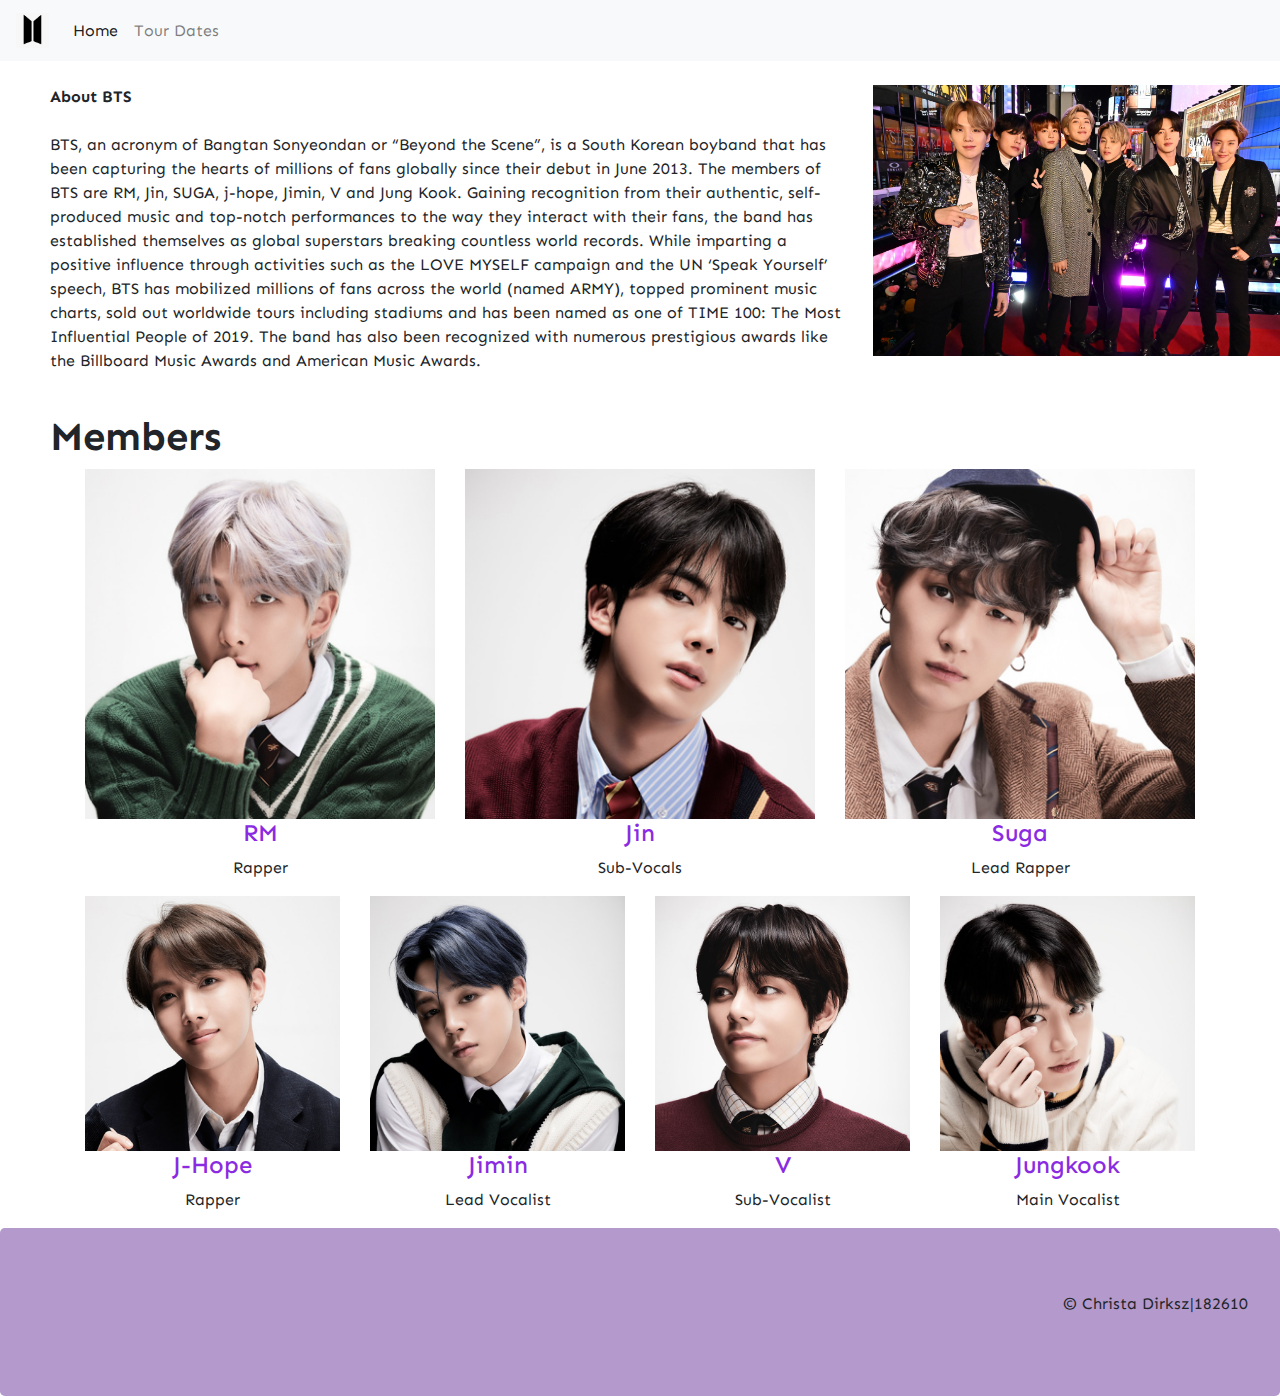
<file: index.html>
<!doctype html>
<html lang="en">
<head>
    <meta charset="utf-8">
    <meta name="viewport" content="width=device-width, initial-scale=1, shrink-to-fit=no">
	
	<link rel="stylesheet" href="https://stackpath.bootstrapcdn.com/bootstrap/4.4.1/css/bootstrap.min.css" integrity="sha384-Vkoo8x4CGsO3+Hhxv8T/Q5PaXtkKtu6ug5TOeNV6gBiFeWPGFN9MuhOf23Q9Ifjh" crossorigin="anonymous">
	<link href="https://fonts.googleapis.com/css?family=Sen&display=swap" rel="stylesheet">
    <link href="css/mycss.css" rel="stylesheet" type="text/css">
<title>BTS</title>
</head>
<body>
	<nav class="navbar navbar-expand-lg navbar-light bg-light ">
  <a class="navbar-brand" href="#">
		<img alt="BTS logo" src="images/btslogo.png" height="35">
		</a>
  <button class="navbar-toggler" type="button" data-toggle="collapse" data-target="#navbarNavAltMarkup" aria-controls="navbarNavAltMarkup" aria-expanded="false" aria-label="Toggle navigation">
    <span class="navbar-toggler-icon"></span>
  </button>
  <div class="collapse navbar-collapse" id="navbarNavAltMarkup">
    <div class="navbar-nav">
      <a class="nav-item nav-link active" href="index.html">Home<span class="sr-only">(current)</span></a>
      <a class="nav-item nav-link" href="tourdates.html">Tour Dates</a>
    </div>
  </div>
</nav>
<br>
	<section>
  <div class="row">
    <div class="col-8"> 
		<header class="font-weight-bold header">About BTS</header>
		<br>
		<p class="p">BTS, an acronym of Bangtan Sonyeondan or “Beyond the Scene”, is a South Korean boyband that has been capturing the hearts of millions of fans globally since their debut in June 2013. The members of BTS are RM, Jin, SUGA, j-hope, Jimin, V and Jung Kook. Gaining recognition from their authentic, self-produced music and top-notch performances to the way they interact with their fans, the band has established themselves as global superstars breaking countless world records. While imparting a positive influence through activities such as the LOVE MYSELF campaign and the UN ‘Speak Yourself’ speech, BTS has mobilized millions of fans across the world (named ARMY), topped prominent music charts, sold out worldwide tours including stadiums and has been named as one of TIME 100: The Most Influential People of 2019. The band has also been recognized with numerous prestigious awards like the Billboard Music Awards and American Music Awards.</p>
	  </div>
    <div class="col-4">
	  <img alt="Group photo of BTS" src="images/btsgroupphoto.jpg" class="img-fluid">
	  </div>
  </div>
	</section>
	<br> 
	<section>
	<h1 class="font-weight-bold header">Members</h1>
		<div class="container">
  <div class="row">
    <div class="col-sm-4">
	  <a href="#">
		<img alt="Image of RM" class="img-fluid" src="images/member-rm.jpg">
		  <h4 class="text-center text-color">RM</h4>
		</a>
		<p class="text-center">Rapper</p>
	  </div>
    <div class="col-sm-4">
	   <a href="#">
		<img alt="Image of Jin" class="img-fluid" src="images/member-jin.jpg">
		  <h4 class="text-center text-color">Jin</h4>
		</a>
		<p class="text-center">Sub-Vocals</p>
	  </div>
	<div class="col-sm-4">
	   <a href="#">
		<img alt="Image of Suga" class="img-fluid" src="images/member-suga.jpg">
		  <h4 class="text-center text-color">Suga</h4>
		</a>
		<p class="text-center">Lead Rapper</p>
	  </div>
  </div>
  <div class="row">
    <div class="col-sm-3">
		<a href="#">
		<img alt="Image of Jhope" class="img-fluid" src="images/member-jhope.jpg">
		  <h4 class="text-center text-color">J-Hope</h4>
		</a>
		<p class="text-center">Rapper</p>
	  </div>
    <div class="col-sm-3">
		<a href="#">
		<img alt="Image of Jimin" class="img-fluid" src="images/member-jimin.jpg">
		  <h4 class="text-center text-color">Jimin</h4>
		</a>
		<p class="text-center">Lead Vocalist</p>
	  </div>
    <div class="col-sm-3">
<a href="#">
		<img alt="Image of V" class="img-fluid" src="images/member-v.jpg">
		  <h4 class="text-center text-color">V</h4>
		</a>
		<p class="text-center">Sub-Vocalist</p>	  
	  </div>
	<div class="col-sm-3">
<a href="#">
		<img alt="Image of Jungkook" class="img-fluid" src="images/member-jk.jpg">
		  <h4 class="text-center text-color">Jungkook</h4>
		</a>
		<p class="text-center">Main Vocalist</p>	  
	  </div>
  </div>
</div>
	</section>
	<footer class="jumbotron mb-0 text-right my-footer">
	<p>&copy;  Christa Dirksz|182610</p>
	</footer>
    <script src="js/jquery-3.4.1.slim.min.js" crossorigin="anonymous"></script>
    <script src="js/bootstrap.min.js" crossorigin="anonymous"></script>
</body>
</html>
</file>
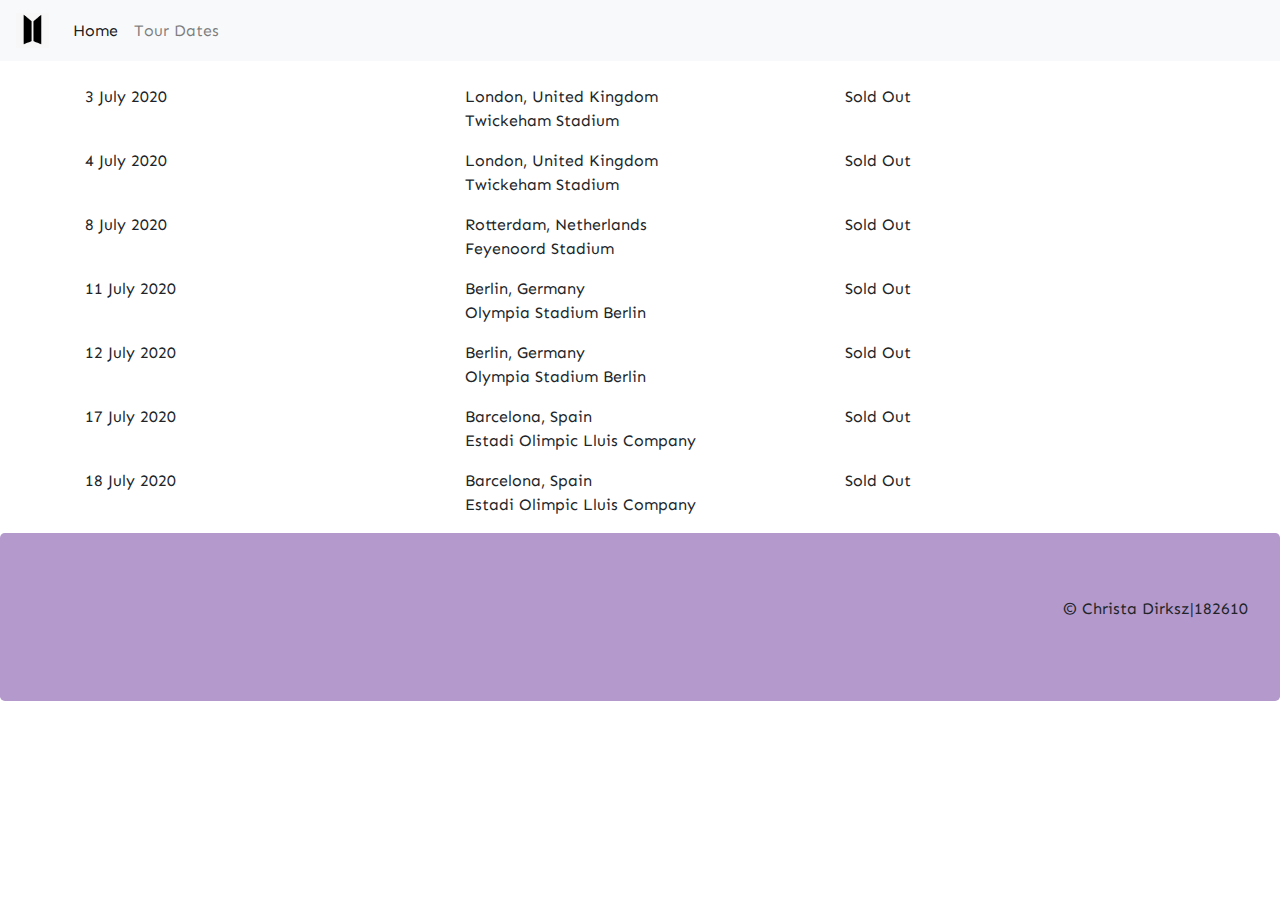
<file: tourdates.html>
<!doctype html>
<html lang="en">
<head>
    <meta charset="utf-8">
    <meta name="viewport" content="width=device-width, initial-scale=1, shrink-to-fit=no">
	
	<link rel="stylesheet" href="https://stackpath.bootstrapcdn.com/bootstrap/4.4.1/css/bootstrap.min.css" integrity="sha384-Vkoo8x4CGsO3+Hhxv8T/Q5PaXtkKtu6ug5TOeNV6gBiFeWPGFN9MuhOf23Q9Ifjh" crossorigin="anonymous">
	<link href="https://fonts.googleapis.com/css?family=Sen&display=swap" rel="stylesheet">
    <link href="css/mycss.css" rel="stylesheet" type="text/css">
<title>BTS</title>
</head>
<body>
	<nav class="navbar navbar-expand-lg navbar-light bg-light ">
  <a class="navbar-brand" href="#">
		<img alt="BTS logo" src="images/btslogo.png" height="35">
		</a>
  <button class="navbar-toggler" type="button" data-toggle="collapse" data-target="#navbarNavAltMarkup" aria-controls="navbarNavAltMarkup" aria-expanded="false" aria-label="Toggle navigation">
    <span class="navbar-toggler-icon"></span>
  </button>
  <div class="collapse navbar-collapse" id="navbarNavAltMarkup">
    <div class="navbar-nav">
      <a class="nav-item nav-link active" href="index.html">Home<span class="sr-only">(current)</span></a>
      <a class="nav-item nav-link" href="tourdates.html">Tour Dates</a>
    </div>
  </div>
</nav>
<br>
<section>
	<div class="container">
  <div class="row">
    <div class="col-4">3 July 2020</div>
    <div class="col-4">London, United Kingdom 
	  <p>Twickeham Stadium</p></div>
    <div class="col-4">Sold Out</div>
  </div>
   <div class="row">
    <div class="col-4">4 July 2020</div>
    <div class="col-4">London, United Kingdom 
	  <p>Twickeham Stadium</p></div>
    <div class="col-4">Sold Out</div>
  </div>
		 <div class="row">
    <div class="col-4">8 July 2020</div>
    <div class="col-4">Rotterdam, Netherlands
			 <p>Feyenoord Stadium</p></div>
    <div class="col-4">Sold Out</div>
  </div>
		 <div class="row">
    <div class="col-4">11 July 2020</div>
    <div class="col-4">Berlin, Germany
			 <p>Olympia Stadium Berlin</p></div>
    <div class="col-4">Sold Out</div>
  </div>
		 <div class="row">
    <div class="col-4">12 July 2020</div>
    <div class="col-4">Berlin, Germany
			 <p>Olympia Stadium Berlin</p></div>
    <div class="col-4">Sold Out</div>
  </div>
		 <div class="row">
    <div class="col-4">17 July 2020</div>
    <div class="col-4">Barcelona, Spain
			 <p>Estadi Olimpic Lluis Company</p></div>
    <div class="col-4">Sold Out</div>
  </div>
		 <div class="row">
    <div class="col-4">18 July 2020</div>
    <div class="col-4">Barcelona, Spain
			 <p>Estadi Olimpic Lluis Company</p></div>
    <div class="col-4">Sold Out</div>
  </div>
</div>
	</section>
	<footer class="jumbotron mb-0 text-right my-footer">
	<p>&copy; Christa Dirksz|182610</p>
	</footer>
    <script src="js/jquery-3.4.1.slim.min.js" crossorigin="anonymous"></script>
    <script src="js/bootstrap.min.js" crossorigin="anonymous"></script>
</body>
</html>
</file>
<file: css/mycss.css>
@charset "UTF-8";
body {
	font-family: 'Sen', sans-serif;
	
}
.my-footer {
	background-color: #B499CC
}

.text-color {
	color: blueviolet
}

.p {
	padding-left: 50px;
	
}

.header {
	padding-left: 50px;
}
</file>
